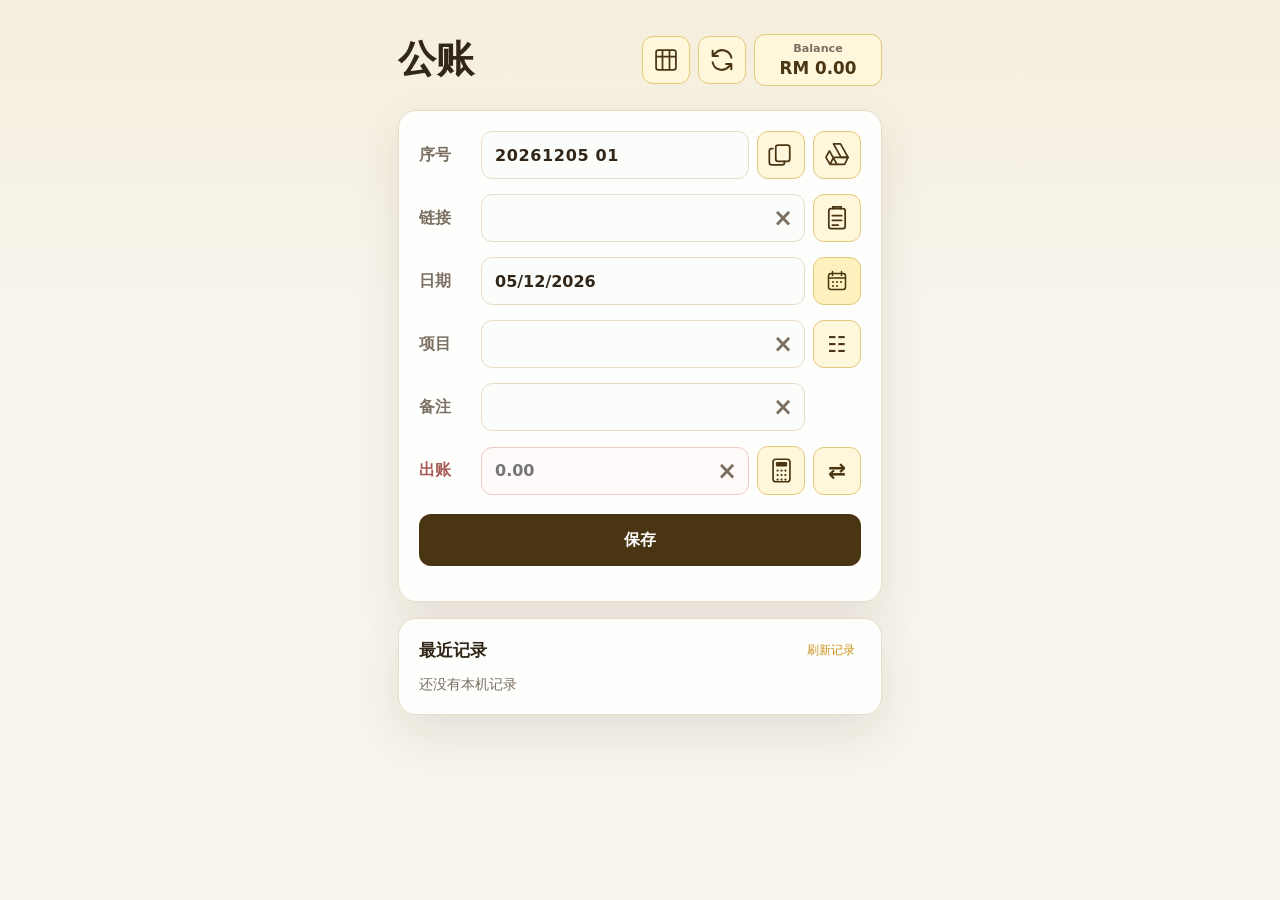
<file: index.html>
<!doctype html>
<html lang="zh-Hans">
  <head>
    <meta charset="UTF-8" />
    <meta name="viewport" content="width=device-width, initial-scale=1, maximum-scale=1, user-scalable=no" />
    <meta name="theme-color" content="#c9921a" />
    <meta name="apple-mobile-web-app-title" content="英宏公账" />
    <title>英宏公账</title>
    <link rel="icon" type="image/png" href="./icon-account.png?v=15" />
    <link rel="apple-touch-icon" href="./icon-account.png?v=15" />
    <link rel="manifest" href="./manifest.webmanifest?v=3" />
    <link rel="stylesheet" href="./styles.css?v=rm2026-6" />
  </head>
  <body>
    <main class="app-shell">
      <header class="topbar">
        <div>
          <h1>公账</h1>
        </div>
          <div class="header-tools">
            <a class="sheet-link icon-action" href="https://docs.google.com/spreadsheets/d/1T6XxVZ3L6Wp0RmGe93ix931OaqVpBBklGRaI57TdTB4/edit?gid=1095480988#gid=1095480988" target="_blank" rel="noopener" aria-label="打开 Google Sheet" title="打开 Google Sheet"><svg viewBox="0 0 48 48" aria-hidden="true"><rect x="7" y="7" width="34" height="34" rx="4" fill="none" stroke="currentColor" stroke-width="3"/><path d="M7 18h34M18 7v34M30 7v34" fill="none" stroke="currentColor" stroke-width="3"/></svg></a>
            <button id="syncButton" class="sync-button icon-action" type="button" aria-label="更新资料" title="更新资料"><svg viewBox="0 0 48 48" aria-hidden="true"><path d="M40 20a16 16 0 0 0-28-7L8 17M8 17V8m0 9h9M8 28a16 16 0 0 0 28 7l4-4M40 31v9m0-9h-9" fill="none" stroke="currentColor" stroke-width="3.5" stroke-linecap="round" stroke-linejoin="round"/></svg></button>
            <div class="balance-box" aria-label="Balance">
              <span>Balance</span>
              <strong id="balanceAmount">RM —</strong>
            </div>
          </div>
      </header>

      <section class="card">
        <form id="entryForm">
          <label>序号
            <div class="serial-control">
              <input id="serial" type="text" readonly aria-label="交易序号" />
              <button id="serialCopyButton" class="paste-button" type="button" aria-label="复制序号" title="复制序号"><svg viewBox="0 0 48 48" aria-hidden="true"><rect x="15" y="7" width="24" height="28" rx="4" fill="none" stroke="currentColor" stroke-width="3"/><path d="M10 13H8a4 4 0 0 0-4 4v20a4 4 0 0 0 4 4h18a4 4 0 0 0 4-4v-2" fill="none" stroke="currentColor" stroke-width="3" stroke-linecap="round"/></svg></button>
              <a id="driveButton" class="drive-button" href="https://drive.google.com/drive/folders/1yJPZ0dnLxznNYjIB7kDiA9u6L21MA8s8" target="_blank" rel="noopener noreferrer" aria-label="打开 Google Drive 文件夹" title="打开 Google Drive 文件夹"><svg viewBox="0 0 48 48" aria-hidden="true"><path d="M18 5h12l13 23H31L18 5Z" fill="none" stroke="currentColor" stroke-width="3" stroke-linejoin="round"/><path d="M5 28 11 17l13 23H12L5 28ZM12 40h25l6-12H18L12 40Z" fill="none" stroke="currentColor" stroke-width="3" stroke-linejoin="round"/></svg></a>
            </div>
          </label>
          <label>链接
            <div class="link-control">
              <div class="link-input-wrap"><input id="link" name="link" type="url" placeholder="" /><button id="linkClear" class="item-clear" type="button" aria-label="清空链接" title="清空链接">×</button></div>
              <button id="pasteButton" class="paste-button" type="button" aria-label="贴上链接" title="贴上链接"><svg viewBox="0 0 48 48" aria-hidden="true"><rect x="10" y="8" width="28" height="34" rx="4" fill="none" stroke="currentColor" stroke-width="3"/><path d="M17 8V5h14v3M16 20h16M16 28h16M16 36h10" fill="none" stroke="currentColor" stroke-width="3" stroke-linecap="round"/></svg></button>
            </div>
          </label>
          <label>日期
            <div class="date-row">
              <div class="date-control"><input id="date" name="date" type="text" inputmode="numeric" placeholder="日/月/年" autocomplete="off" required /></div>
              <button id="calendarButton" class="calendar-button" type="button" aria-label="选择日期" title="选择日期"><svg viewBox="0 0 48 48" aria-hidden="true"><rect x="7" y="9" width="34" height="32" rx="5" fill="none" stroke="currentColor" stroke-width="3"/><path d="M7 18h34M15 5v8M33 5v8" fill="none" stroke="currentColor" stroke-width="3" stroke-linecap="round"/><circle cx="16" cy="26" r="2" fill="currentColor"/><circle cx="24" cy="26" r="2" fill="currentColor"/><circle cx="32" cy="26" r="2" fill="currentColor"/><circle cx="16" cy="34" r="2" fill="currentColor"/><circle cx="24" cy="34" r="2" fill="currentColor"/></svg></button>
              <input id="datePicker" class="date-picker-native" type="date" tabindex="-1" aria-label="选择日期" />
            </div>
          </label>
          <label>项目
            <div class="item-control"><div class="item-input-wrap"><input id="item" name="item" type="text" placeholder="" required /><button id="itemClear" class="item-clear" type="button" aria-label="清空项目" title="清空项目">×</button></div><button id="selectionButton" class="selection-button" type="button" aria-label="选择项目" title="选择项目">☷</button></div>
          </label>
          <label>备注
            <div class="other-row"><div class="other-input-wrap"><input id="other" name="other" type="text" placeholder="" /><button id="otherClear" class="item-clear" type="button" aria-label="清空备注" title="清空备注">×</button></div><span class="action-spacer" aria-hidden="true"></span></div>
          </label>
          <div id="amountEntry" class="amount-entry" data-type="kt">
            <span id="amountTypeLabel">出账</span>
            <div class="amount-entry-control">
              <div class="amount-input-wrap"><input id="amount" name="kt" type="number" inputmode="decimal" min="0" step="0.01" placeholder="0.00" aria-label="出账金额" /><button id="amountClear" class="item-clear" type="button" aria-label="清空金额" title="清空金额">×</button></div>
              <button id="calculatorButton" class="calculator-button" type="button" aria-label="打开计算器" title="打开计算器"><svg viewBox="0 0 48 48" aria-hidden="true"><rect x="9" y="4" width="30" height="40" rx="5" fill="none" stroke="currentColor" stroke-width="3"/><rect x="14" y="9" width="20" height="8" rx="2" fill="currentColor"/><circle cx="17" cy="24" r="2" fill="currentColor"/><circle cx="24" cy="24" r="2" fill="currentColor"/><circle cx="31" cy="24" r="2" fill="currentColor"/><circle cx="17" cy="32" r="2" fill="currentColor"/><circle cx="24" cy="32" r="2" fill="currentColor"/><circle cx="31" cy="32" r="2" fill="currentColor"/><circle cx="17" cy="40" r="2" fill="currentColor"/><circle cx="24" cy="40" r="2" fill="currentColor"/><circle cx="31" cy="40" r="2" fill="currentColor"/></svg></button>
              <button id="amountTypeButton" class="amount-type-button" type="button" aria-label="切换为进账" title="切换为进账">⇄</button>
            </div>
          </div>

          <button class="primary-button" type="submit">保存</button>
          <p id="status" class="status" role="status" aria-live="polite"></p>
        </form>
      </section>

      <div id="calculator" class="calculator-backdrop" hidden>
        <section class="calculator" role="dialog" aria-modal="true" aria-label="出账计算器">
          <div class="calculator-display" id="calculatorDisplay">0</div>
          <div class="calculator-grid">
            <button data-calc="%">%</button><button data-calc="(">(</button><button data-calc=")">)</button><button id="calculatorBackspace" class="backspace">⌫</button>
            <button data-calc="7">7</button><button data-calc="8">8</button><button data-calc="9">9</button><button data-calc="*" class="operator">×</button>
            <button data-calc="4">4</button><button data-calc="5">5</button><button data-calc="6">6</button><button data-calc="-" class="operator">−</button>
            <button data-calc="1">1</button><button data-calc="2">2</button><button data-calc="3">3</button><button data-calc="-" class="operator">−</button>
            <button id="calculatorClear" class="clear">清除</button><button data-calc="0">0</button><button data-calc=".">.</button><button data-calc="+" class="operator plus">＋</button>
            <button id="calculatorCancel" class="calculator-cancel" type="button">取消</button><button id="calculatorEquals" class="calculator-equals" type="button">＝</button>
          </div>
        </section>
      </div>
      <div id="selectionPicker" class="calculator-backdrop" hidden>
        <section class="selection-picker" role="dialog" aria-modal="true" aria-label="选择项目">
          <div class="selection-header"><strong>选择项目</strong><button id="selectionClose" type="button">关闭</button></div>
          <div id="selectionList" class="selection-list"><p class="empty">正在读取选项…</p></div>
        </section>
      </div>

      <section class="card guide">
        <div class="section-title"><h2>最近记录</h2><button id="clearButton" class="text-button" type="button">刷新记录</button></div>
        <div id="recentList" class="recent-list"><p class="empty">还没有本机记录</p></div>
      </section>
    </main>
    <script src="./app.js?v=rm2026-6"></script>
  </body>
</html>
</file>
<file: styles.css>
:root { color-scheme: light; --ink:#312617; --muted:#7a6f61; --line:#e7ddc6; --surface:#f7f4ec; --panel:#fff; --deep:#4a3513; --gold:#c9921a; --danger:#b84c42; --shadow:0 18px 45px rgba(74,53,19,.1); }
* { box-sizing:border-box; }
body { margin:0; min-height:100vh; font-family:system-ui,-apple-system,"Segoe UI",sans-serif; -webkit-text-size-adjust:100%; text-size-adjust:100%; color:var(--ink); background:linear-gradient(180deg,#f5eedc 0,#f7f4ec 300px); }
button,input { font:inherit; font-size:16px; }
.app-shell { width:min(100%,520px); margin:auto; padding:34px 18px 48px; }
.topbar { display:flex; justify-content:space-between; align-items:center; gap:18px; margin-bottom:24px; }
.topbar > div:first-child { flex:1; min-width:0; }
.header-tools { display:flex; align-items:center; justify-content:flex-end; gap:8px; width:auto; margin-top:0; }
.sync-button { min-height:48px; padding:0 8px; border:1px solid #e4c97a; border-radius:11px; color:var(--deep); background:#fff7dc; font-size:.82rem; font-weight:800; cursor:pointer; }
.sync-button:disabled { opacity:.6; cursor:wait; }
.eyebrow { margin:0 0 6px; color:var(--gold); font-size:.8rem; font-weight:800; letter-spacing:.12em; }
h1 { margin:0; font-size:2.35rem; line-height:1; }
.subtitle { margin:10px 0 0; color:var(--muted); font-size:.92rem; }
.sheet-link { display:flex; align-items:center; justify-content:center; min-height:48px; margin-top:0; padding:0 8px; border:1px solid #e5c96f; border-radius:11px; color:var(--deep); background:#fff7dc; font-size:.82rem; font-weight:800; text-decoration:none; }.icon-action { width:48px; min-width:48px; padding:9px; }.icon-action svg { display:block; width:28px; height:28px; }
.status-dot { width:12px; height:12px; margin:8px 4px 0 0; border-radius:50%; background:var(--gold); box-shadow:0 0 0 6px #f2e4b6; }
.balance-box { min-width:128px; width:auto; min-height:48px; padding:7px 8px; border:1px solid #e4c97a; border-radius:11px; background:#fff7dc; text-align:center; }
.balance-box span { display:block; color:var(--muted); font-size:.7rem; font-weight:800; }
.balance-box strong { display:block; margin-top:3px; color:var(--deep); font-size:1.05rem; }
.card { padding:20px; margin-bottom:16px; border:1px solid var(--line); border-radius:18px; background:rgba(255,255,255,.9); box-shadow:var(--shadow); }
form { display:grid; gap:15px; }
label { display:grid; gap:7px; color:var(--muted); font-size:.83rem; font-weight:750; }
form > label:not(.money-field) { grid-template-columns:56px minmax(0,1fr); align-items:center; gap:6px; font-size:.98rem; }
.item-control { display:flex; align-items:center; gap:8px; min-width:0; }.item-input-wrap { position:relative; min-width:0; flex:1; }.item-control input { min-width:0; padding-right:42px; }.item-clear { position:absolute; top:50%; right:8px; width:28px; height:28px; padding:0; border:0; border-radius:50%; color:var(--muted); background:transparent; font-size:1.5rem; line-height:1; transform:translateY(-50%); cursor:pointer; }.item-clear:hover { color:var(--deep); background:#f7f4ec; }.selection-button { width:48px; min-height:48px; border:1px solid #e4c97a; border-radius:11px; color:var(--deep); background:#fff7dc; font-size:1.35rem; font-weight:800; cursor:pointer; }.selection-picker { width:min(100%,420px); max-height:70vh; padding:16px; overflow:auto; border-radius:22px; background:#fff; box-shadow:0 18px 50px rgba(49,38,23,.25); }.selection-header { display:flex; align-items:center; justify-content:space-between; margin-bottom:12px; color:var(--deep); }.selection-header button { border:0; color:var(--gold); background:none; font-weight:800; cursor:pointer; }.selection-list { display:grid; gap:8px; }.selection-option { width:100%; padding:12px; border:1px solid var(--line); border-radius:11px; color:var(--ink); background:#fffdf5; text-align:left; font-weight:700; cursor:pointer; }
.other-input-wrap { position:relative; min-width:0; }.other-input-wrap input { padding-right:42px; }
input { width:100%; min-height:48px; padding:0 13px; border:1px solid var(--line); border-radius:11px; color:var(--ink); background:#fbfdfb; }
input[type="number"] { -moz-appearance:textfield; appearance:textfield; }
input[type="number"]::-webkit-inner-spin-button,
input[type="number"]::-webkit-outer-spin-button { margin:0; -webkit-appearance:none; }
input[type="text"]#date { display:block; width:100%; min-width:0; height:48px; text-align:left; font-size:1rem; line-height:1.2; }
.date-row,.other-row { position:relative; display:flex; align-items:center; gap:8px; min-width:0; }.date-control,.other-input-wrap { position:relative; min-width:0; flex:1; }.date-control input[type="text"],.other-input-wrap input { width:100%; }.action-spacer { width:48px; min-width:48px; min-height:48px; }
.link-control { display:flex; align-items:center; gap:8px; min-width:0; }.link-input-wrap { position:relative; min-width:0; flex:1; }.link-control input { min-width:0; width:100%; padding-right:42px; }
.serial-control { display:flex; align-items:center; gap:8px; min-width:0; }.serial-control input { min-width:0; flex:1; font-weight:800; letter-spacing:.04em; }
.paste-button { display:grid; place-items:center; width:48px; min-width:48px; min-height:48px; padding:9px; border:1px solid #e4c97a; border-radius:11px; color:var(--deep); background:#fff7dc; cursor:pointer; }.paste-button svg { display:block; width:28px; height:28px; }
.drive-button { display:grid; place-items:center; width:48px; min-width:48px; min-height:48px; padding:9px; border:1px solid #e4c97a; border-radius:11px; color:var(--deep); background:#fff7dc; cursor:pointer; text-decoration:none; }
.drive-button svg { display:block; width:28px; height:28px; }
.date-control #date { padding-right:13px; }.calendar-button { display:grid; place-items:center; width:48px; min-width:48px; min-height:48px; padding:9px; border:1px solid #e4c97a; border-radius:11px; color:var(--deep); background:#fff1bd; cursor:pointer; }
.calendar-button svg { display:block; width:24px; height:24px; }
.date-picker-native { position:absolute; top:0; right:0; z-index:3; width:48px; height:48px; margin:0; opacity:0; cursor:pointer; }
input:focus { outline:3px solid rgba(201,146,26,.22); border-color:var(--gold); }
.amount-entry { display:grid; grid-template-columns:56px minmax(0,1fr); align-items:center; gap:6px; color:#a85a55; font-size:.98rem; font-weight:750; }.amount-entry-control { display:flex; align-items:center; gap:8px; min-width:0; }.amount-input-wrap { position:relative; min-width:0; flex:1; }.amount-input-wrap input { padding-right:42px; border-color:#f0cbc6; background:#fffafa; }.amount-type-button { width:48px; min-width:48px; min-height:48px; border:1px solid #e4c97a; border-radius:11px; color:var(--deep); background:#fff7dc; font-size:1.35rem; font-weight:800; cursor:pointer; }.amount-entry.is-incoming { color:#9a6f11; }.amount-entry.is-incoming .amount-input-wrap input { border-color:#e5cf83; background:#fffdf5; }
.money-grid { display:grid; grid-template-columns:3fr 2fr; gap:12px; }
.money-field { padding:12px; border-radius:14px; }
.money-input-control { display:flex; gap:8px; align-items:center; margin-top:7px; }.money-input-control input { min-width:0; flex:1; }.calculator-button { display:grid; place-items:center; width:48px; min-height:48px; padding:10px; border:1px solid #e4c97a; border-radius:11px; color:var(--deep); background:#fff7dc; cursor:pointer; }.calculator-button svg { display:block; width:27px; height:27px; }.calculator-backdrop { position:fixed; inset:0; z-index:10; display:grid; place-items:end center; padding:18px; background:rgba(49,38,23,.28); }.calculator-backdrop[hidden] { display:none; }.calculator { width:min(100%,420px); padding:16px; border-radius:22px; background:#fff; box-shadow:0 18px 50px rgba(49,38,23,.25); }.calculator-display { min-height:54px; padding:8px 12px; margin-bottom:12px; overflow:auto; border-radius:12px; color:var(--deep); background:#f7f4ec; font-size:1.45rem; font-weight:800; text-align:right; }.calculator-grid { display:grid; grid-template-columns:repeat(4,1fr); gap:8px; }.calculator-grid button,.calculator-actions button { min-height:54px; border:0; border-radius:13px; color:#153e72; background:#edf3fb; font-size:1.3rem; font-weight:800; cursor:pointer; }.calculator-grid .operator { background:#dbeafd; }.calculator-grid .clear { color:#b84c42; background:#fff0ee; }.calculator-grid .backspace { background:#f0f2f5; }.calculator-actions { display:grid; grid-template-columns:1fr 1fr; gap:8px; margin-top:10px; }.calculator-actions button:first-child { color:var(--muted); background:#f4f4f2; }.calculator-actions button:last-child { color:#fff; background:var(--deep); }
.outgoing-field { background:#fff0ee; color:#a85a55; }
.incoming-field { background:#fff7dc; color:#9a6f11; }
.outgoing-field input { border-color:#f0cbc6; background:#fffafa; }
.incoming-field input { border-color:#e5cf83; background:#fffdf5; }
.primary-button { min-height:52px; margin-top:4px; border:0; border-radius:12px; color:#fff; background:var(--deep); font-weight:800; cursor:pointer; }
.primary-button:disabled { opacity:.65; cursor:wait; }
.primary-button:active { transform:translateY(1px); }
.form-hint,.status { margin:0; color:var(--muted); font-size:.78rem; text-align:center; }
.status.error { color:var(--danger); }.status.success { color:var(--gold); }.status.pending { color:#967029; }
.section-title { display:flex; align-items:center; justify-content:space-between; margin-bottom:14px; } h2 { margin:0; font-size:1.05rem; }
.text-button { border:0; color:var(--gold); background:none; font-size:.78rem; cursor:pointer; }
.recent-list { display:grid; gap:9px; }.recent-row { display:grid; grid-template-columns:45px minmax(0,1fr) auto auto auto; align-items:center; gap:7px; padding:12px 0; border-top:1px solid var(--line); }.recent-row time { color:var(--muted); font-size:.78rem; white-space:nowrap; }.recent-item { min-width:0; }.recent-row strong { display:block; overflow:hidden; text-overflow:ellipsis; white-space:nowrap; font-size:.9rem; }.recent-amount { min-width:48px; text-align:right; white-space:nowrap; font-weight:800; font-size:.86rem; }.pdf-button,.delete-button { border:0; border-radius:7px; padding:5px 7px; font-size:.72rem; font-weight:800; text-decoration:none; }.pdf-button { color:var(--deep); background:#fff1bd; }.pdf-button.is-placeholder { visibility:hidden; }.delete-button { color:#a94f49; background:#fff0ee; cursor:pointer; }.delete-button:disabled { opacity:.55; }.empty { margin:0; color:var(--muted); font-size:.85rem; }
@media (max-width:380px) { .money-grid { grid-template-columns:1fr; } }
.calculator-grid .plus { grid-column:4; grid-row:5 / span 2; height:100%; }.calculator-grid .calculator-cancel { grid-column:1; grid-row:6; color:#153e72; background:#ffc4ad; }.calculator-grid .calculator-equals { grid-column:2 / span 2; grid-row:6; color:#fff; background:var(--deep); }
.calculator-backdrop,.calculator { overscroll-behavior:none; touch-action:none; }
@media (max-width:600px) { .topbar { display:flex; align-items:center; gap:8px; }.topbar > div:first-child { flex:1; }.topbar h1 { white-space:nowrap; font-size:2.2rem; }.header-tools { flex-shrink:0; gap:6px; margin-top:0; }.icon-action { width:42px; min-width:42px; min-height:42px; padding:7px; }.icon-action svg { width:25px; height:25px; }.balance-box { min-width:112px; min-height:42px; padding:5px 6px; }.balance-box strong { font-size:.9rem; } }
</file>
<file: v2/styles.css>
:root { color-scheme: light; --ink:#312617; --muted:#7a6f61; --line:#e7ddc6; --surface:#f7f4ec; --panel:#fff; --deep:#4a3513; --gold:#c9921a; --danger:#b84c42; --shadow:0 18px 45px rgba(74,53,19,.1); }
* { box-sizing:border-box; }
body { margin:0; min-height:100vh; font-family:system-ui,-apple-system,"Segoe UI",sans-serif; -webkit-text-size-adjust:100%; text-size-adjust:100%; color:var(--ink); background:linear-gradient(180deg,#f5eedc 0,#f7f4ec 300px); }
button,input { font:inherit; font-size:16px; }
.app-shell { width:min(100%,520px); margin:auto; padding:34px 18px 48px; }
.topbar { display:flex; justify-content:space-between; align-items:flex-start; margin-bottom:24px; }
.topbar-actions { display:grid; justify-items:end; gap:8px; }
.sync-button { min-height:32px; padding:0 13px; border:1px solid #e4c97a; border-radius:9px; color:var(--deep); background:#fff7dc; font-size:.78rem; font-weight:800; cursor:pointer; }
.sync-button:disabled { opacity:.6; cursor:wait; }
.eyebrow { margin:0 0 6px; color:var(--gold); font-size:.8rem; font-weight:800; letter-spacing:.12em; }
h1 { margin:0; font-size:2.35rem; line-height:1; }
.subtitle { margin:10px 0 0; color:var(--muted); font-size:.92rem; }
.sheet-link { display:inline-flex; align-items:center; min-height:38px; margin-top:14px; padding:0 13px; border:1px solid #e5c96f; border-radius:10px; color:var(--deep); background:#fff7dc; font-size:.82rem; font-weight:800; text-decoration:none; }
.status-dot { width:12px; height:12px; margin:8px 4px 0 0; border-radius:50%; background:var(--gold); box-shadow:0 0 0 6px #f2e4b6; }
.balance-box { min-width:112px; padding:10px 12px; border:1px solid #e4c97a; border-radius:14px; background:#fff7dc; text-align:right; }
.balance-box span { display:block; color:var(--muted); font-size:.7rem; font-weight:800; }
.balance-box strong { display:block; margin-top:3px; color:var(--deep); font-size:1.05rem; }
.card { padding:20px; margin-bottom:16px; border:1px solid var(--line); border-radius:18px; background:rgba(255,255,255,.9); box-shadow:var(--shadow); }
form { display:grid; gap:15px; }
label { display:grid; gap:7px; color:var(--muted); font-size:.83rem; font-weight:750; }
form > label:not(.money-field) { grid-template-columns:52px minmax(0,1fr); align-items:center; gap:12px; }
input { width:100%; min-height:48px; padding:0 13px; border:1px solid var(--line); border-radius:11px; color:var(--ink); background:#fbfdfb; }
input[type="text"]#date { display:block; width:100%; min-width:0; height:48px; text-align:left; font-size:1rem; line-height:1.2; }
.date-control { position:relative; display:flex; align-items:center; }
.date-control #date { padding-right:52px; }
.calendar-button { position:absolute; right:7px; z-index:2; width:38px; height:38px; padding:0; border:0; border-radius:9px; background:#fff1bd; cursor:pointer; }
.date-picker-native { position:absolute; right:7px; z-index:3; width:38px; height:38px; opacity:0; pointer-events:auto; cursor:pointer; }
input:focus { outline:3px solid rgba(201,146,26,.22); border-color:var(--gold); }
.money-grid { display:grid; grid-template-columns:1fr 1fr; gap:12px; }
.money-field { padding:12px; border-radius:14px; }
.outgoing-field { background:#fff0ee; color:#a85a55; }
.incoming-field { background:#fff7dc; color:#9a6f11; }
.outgoing-field input { border-color:#f0cbc6; background:#fffafa; }
.incoming-field input { border-color:#e5cf83; background:#fffdf5; }
.primary-button { min-height:52px; margin-top:4px; border:0; border-radius:12px; color:#fff; background:var(--deep); font-weight:800; cursor:pointer; }
.primary-button:active { transform:translateY(1px); }
.form-hint,.status { margin:0; color:var(--muted); font-size:.78rem; text-align:center; }
.status.error { color:var(--danger); }.status.success { color:var(--gold); }.status.pending { color:#967029; }
.section-title { display:flex; align-items:center; justify-content:space-between; margin-bottom:14px; } h2 { margin:0; font-size:1.05rem; }
.text-button { border:0; color:var(--gold); background:none; font-size:.78rem; cursor:pointer; }
.recent-list { display:grid; gap:9px; }.recent-row { display:grid; grid-template-columns:56px minmax(0,1fr) auto auto; align-items:center; gap:10px; padding:12px 0; border-top:1px solid var(--line); }.recent-row time { color:var(--muted); font-size:.78rem; white-space:nowrap; }.recent-item { min-width:0; }.recent-row strong,.recent-row small { display:block; overflow:hidden; text-overflow:ellipsis; white-space:nowrap; }.recent-row strong { font-size:.9rem; }.recent-row small { margin-top:3px; color:var(--muted); font-size:.75rem; }.recent-amount { min-width:62px; text-align:right; white-space:nowrap; font-weight:800; font-size:.86rem; }.delete-button { border:0; border-radius:7px; padding:5px 8px; color:#a94f49; background:#fff0ee; font-size:.72rem; font-weight:800; cursor:pointer; }.delete-button:disabled { opacity:.55; }.empty { margin:0; color:var(--muted); font-size:.85rem; }
@media (max-width:380px) { .money-grid { grid-template-columns:1fr; } }
</file>
